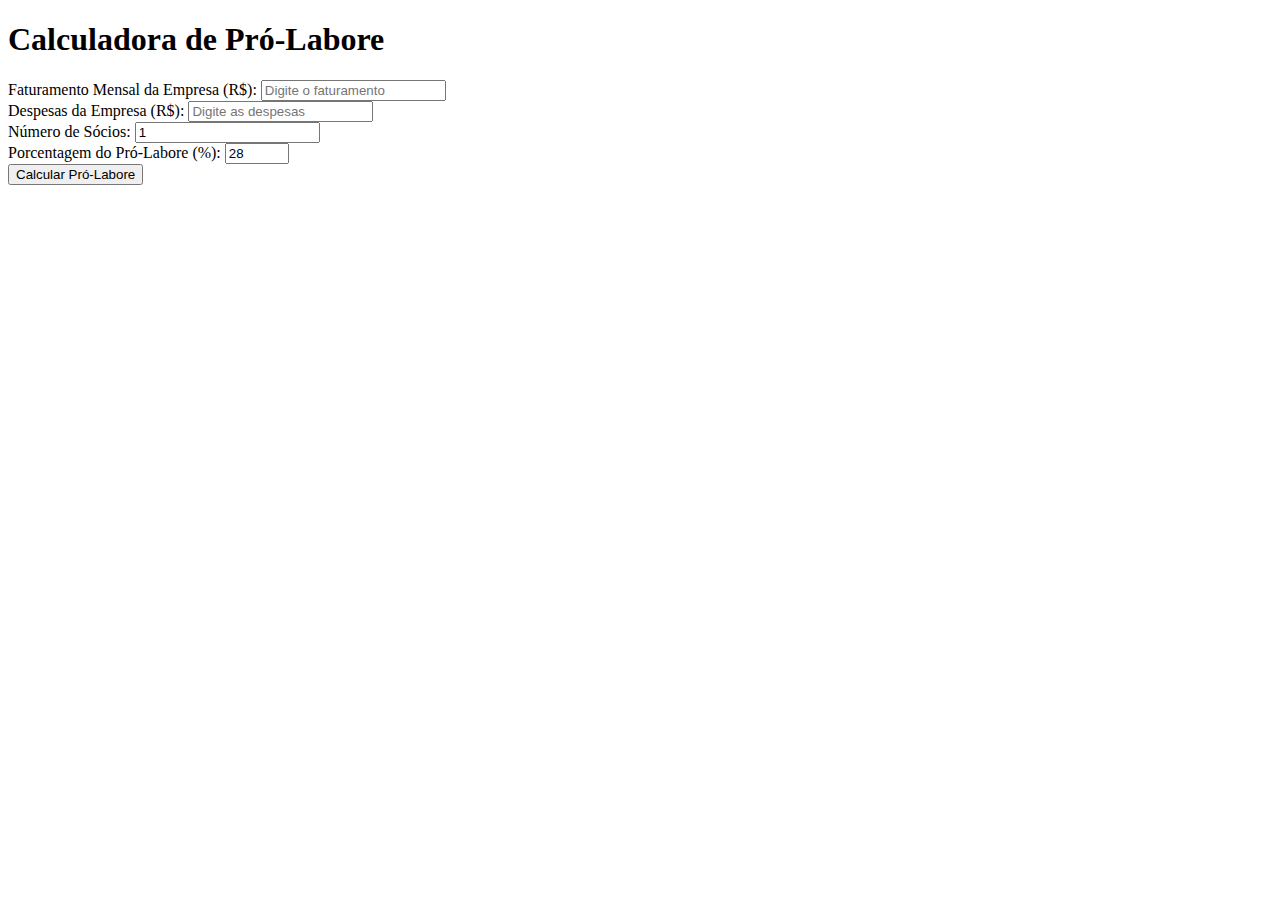
<file: index.html>
<!DOCTYPE html>
<html lang="pt-BR">
<head>
    <meta charset="UTF-8">
    <meta name="viewport" content="width=device-width, initial-scale=1.0">
    <title>Calculadora de Pró-Labore</title>
    <style>
        /* CSS será colocado aqui */
    </style>
</head>
<body>
    <div class="container">
        <h1>Calculadora de Pró-Labore</h1>
        
        <div class="input-group">
            <label for="faturamento">Faturamento Mensal da Empresa (R$):</label>
            <input type="number" id="faturamento" step="0.01" placeholder="Digite o faturamento">
        </div>

        <div class="input-group">
            <label for="despesas">Despesas da Empresa (R$):</label>
            <input type="number" id="despesas" step="0.01" placeholder="Digite as despesas">
        </div>

        <div class="input-group">
            <label for="socios">Número de Sócios:</label>
            <input type="number" id="socios" min="1" value="1" placeholder="Número de sócios">
        </div>

        <div class="input-group">
            <label for="porcentagem">Porcentagem do Pró-Labore (%):</label>
            <input type="number" id="porcentagem" min="1" max="100" value="28" placeholder="% do pró-labore">
        </div>

        <button onclick="calcularProLabore()">Calcular Pró-Labore</button>

        <div id="resultado" class="resultado"></div>
    </div>

    <script>
        // JavaScript será colocado aqui
    </script>
</body>
</html>
</file>
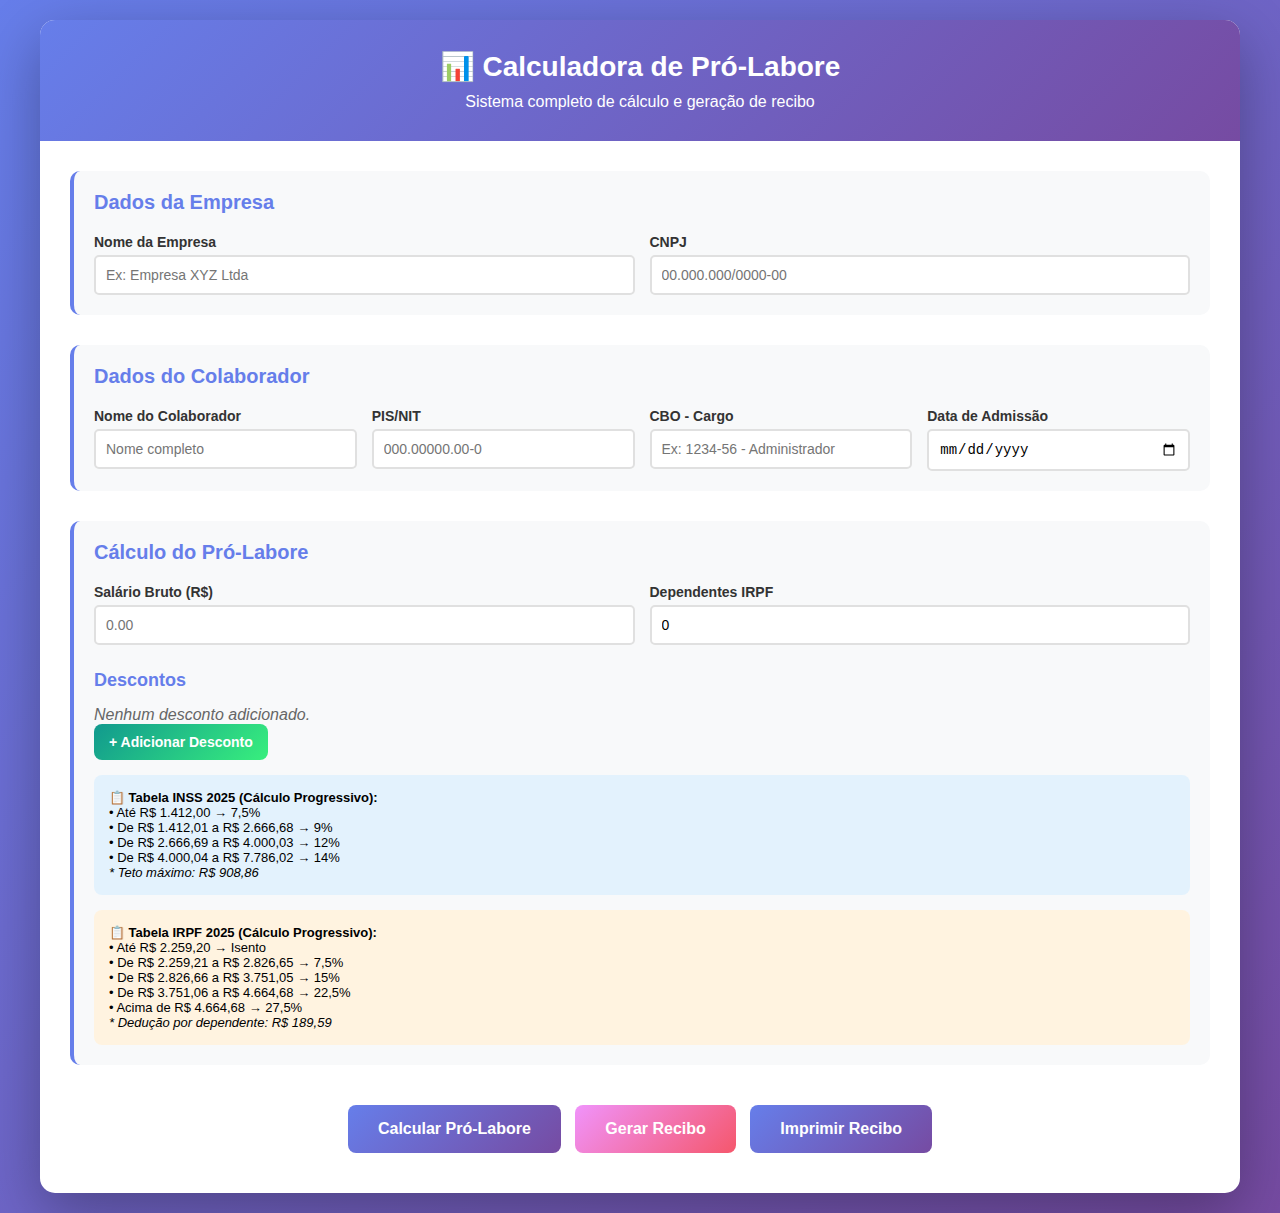
<file: prolabore_calculator.html>
<!DOCTYPE html>
<html lang="pt-BR">
<head>
    <meta charset="UTF-8">
    <meta name="viewport" content="width=device-width, initial-scale=1.0">
    <title>Calculadora de Pró-Labore</title>
    <style>
        * { margin: 0; padding: 0; box-sizing: border-box; }
        body { font-family: Arial, sans-serif; background: linear-gradient(135deg, #667eea 0%, #764ba2 100%); padding: 20px; min-height: 100vh; }
        .container { max-width: 1200px; margin: 0 auto; background: white; border-radius: 15px; box-shadow: 0 20px 60px rgba(0,0,0,0.3); overflow: hidden; }
        .header { background: linear-gradient(135deg, #667eea 0%, #764ba2 100%); color: white; padding: 30px; text-align: center; }
        .header h1 { font-size: 28px; margin-bottom: 10px; }
        .content { padding: 30px; }
        .section { margin-bottom: 30px; padding: 20px; background: #f8f9fa; border-radius: 10px; border-left: 4px solid #667eea; }
        .section h2 { color: #667eea; margin-bottom: 20px; font-size: 20px; }
        .form-grid { display: grid; grid-template-columns: repeat(auto-fit, minmax(250px, 1fr)); gap: 15px; }
        .form-group { display: flex; flex-direction: column; }
        .form-group label { font-weight: bold; margin-bottom: 5px; color: #333; font-size: 14px; }
        .form-group input, .form-group select { padding: 10px; border: 2px solid #e0e0e0; border-radius: 5px; font-size: 14px; transition: border-color 0.3s; }
        .form-group input:focus, .form-group select:focus { outline: none; border-color: #667eea; }
        .desconto-item { background: white; padding: 15px; border-radius: 8px; margin-bottom: 15px; border: 2px solid #e0e0e0; display: grid; grid-template-columns: 2fr 1fr auto; gap: 10px; align-items: end; }
        .desconto-item select, .desconto-item input { padding: 10px; border: 2px solid #e0e0e0; border-radius: 5px; font-size: 14px; }
        .btn { background: linear-gradient(135deg, #667eea 0%, #764ba2 100%); color: white; border: none; padding: 15px 30px; border-radius: 8px; font-size: 16px; font-weight: bold; cursor: pointer; transition: transform 0.2s, box-shadow 0.2s; margin: 10px 5px; }
        .btn:hover { transform: translateY(-2px); box-shadow: 0 5px 20px rgba(102, 126, 234, 0.4); }
        .btn-small { padding: 10px 15px; font-size: 14px; margin: 0; }
        .btn-remove { background: linear-gradient(135deg, #f093fb 0%, #f5576c 100%); }
        .btn-add { background: linear-gradient(135deg, #11998e 0%, #38ef7d 100%); }
        .btn-secondary { background: linear-gradient(135deg, #f093fb 0%, #f5576c 100%); }
        .result { background: white; padding: 20px; border-radius: 10px; border: 2px solid #667eea; }
        .result-item { display: flex; justify-content: space-between; padding: 10px; border-bottom: 1px solid #e0e0e0; }
        .result-item:last-child { border-bottom: none; }
        .result-item.total { font-weight: bold; font-size: 18px; color: #667eea; border-top: 2px solid #667eea; margin-top: 10px; padding-top: 15px; }
        .info-box { background: #e3f2fd; padding: 15px; border-radius: 8px; margin-top: 15px; font-size: 13px; }
        .info-box.warning { background: #fff3e0; }
        .recibo { background: white; padding: 40px; max-width: 800px; margin: 20px auto; border: 2px solid #333; display: none; }
        .recibo-header { text-align: center; border-bottom: 2px solid #333; padding-bottom: 20px; margin-bottom: 20px; }
        .recibo-header h1 { color: #333; font-size: 24px; margin-bottom: 10px; }
        .recibo-info { display: grid; grid-template-columns: 1fr 1fr; gap: 10px; margin-bottom: 20px; font-size: 13px; }
        .recibo-info div { padding: 5px; }
        .recibo-info strong { color: #333; }
        .recibo-table { width: 100%; border-collapse: collapse; margin: 20px 0; font-size: 12px; }
        .recibo-table th, .recibo-table td { border: 1px solid #333; padding: 8px; text-align: left; }
        .recibo-table th { background: #f0f0f0; font-weight: bold; }
        .recibo-table td.valor { text-align: right; }
        .recibo-total { background: #f0f0f0; font-weight: bold; }
        .recibo-footer { margin-top: 30px; padding-top: 20px; border-top: 2px solid #333; }
        .tabela-rodape { width: 100%; border-collapse: collapse; margin: 20px 0; font-size: 11px; }
        .tabela-rodape th, .tabela-rodape td { border: 1px solid #333; padding: 8px; text-align: center; }
        .tabela-rodape th { font-weight: bold; background: #f0f0f0; }
        .declaracao { margin: 30px 0 20px 0; padding: 15px; text-align: center; font-size: 12px; font-weight: bold; }
        .assinatura { text-align: center; margin-top: 30px; }
        .assinatura-linha { border-top: 1px solid #333; margin-top: 40px; padding-top: 10px; }
        .button-group { text-align: center; margin-top: 20px; }
        @media print {
            body { background: white; padding: 0; }
            .container { box-shadow: none; border-radius: 0; }
            .header, .content, .button-group, .btn { display: none !important; }
            .recibo { display: block !important; border: 2px solid #333; margin: 0; padding: 40px; }
        }
    </style>
</head>
<body>
    <div class="container">
        <div class="header">
            <h1>📊 Calculadora de Pró-Labore</h1>
            <p>Sistema completo de cálculo e geração de recibo</p>
        </div>
        
        <div class="content">
            <div class="section">
                <h2>Dados da Empresa</h2>
                <div class="form-grid">
                    <div class="form-group">
                        <label>Nome da Empresa</label>
                        <input type="text" id="nomeEmpresa" placeholder="Ex: Empresa XYZ Ltda">
                    </div>
                    <div class="form-group">
                        <label>CNPJ</label>
                        <input type="text" id="cnpj" placeholder="00.000.000/0000-00">
                    </div>
                </div>
            </div>
            
            <div class="section">
                <h2>Dados do Colaborador</h2>
                <div class="form-grid">
                    <div class="form-group">
                        <label>Nome do Colaborador</label>
                        <input type="text" id="nomeColaborador" placeholder="Nome completo">
                    </div>
                    <div class="form-group">
                        <label>PIS/NIT</label>
                        <input type="text" id="pis" placeholder="000.00000.00-0">
                    </div>
                    <div class="form-group">
                        <label>CBO - Cargo</label>
                        <input type="text" id="cbo" placeholder="Ex: 1234-56 - Administrador">
                    </div>
                    <div class="form-group">
                        <label>Data de Admissão</label>
                        <input type="date" id="dataAdmissao">
                    </div>
                </div>
            </div>
            
            <div class="section">
                <h2>Cálculo do Pró-Labore</h2>
                <div class="form-grid">
                    <div class="form-group">
                        <label>Salário Bruto (R$)</label>
                        <input type="number" id="salarioBruto" placeholder="0.00" step="0.01">
                    </div>
                    <div class="form-group">
                        <label>Dependentes IRPF</label>
                        <input type="number" id="dependentes" placeholder="0" value="0">
                    </div>
                </div>
                
                <div style="margin-top: 25px;">
                    <h3 style="color: #667eea; margin-bottom: 15px; font-size: 18px;">Descontos</h3>
                    <div id="descontosContainer"></div>
                    <button class="btn btn-add btn-small" id="btnAddDesconto">+ Adicionar Desconto</button>
                </div>
                
                <div class="info-box">
                    <strong>📋 Tabela INSS 2025 (Cálculo Progressivo):</strong><br>
                    • Até R$ 1.412,00 → 7,5%<br>
                    • De R$ 1.412,01 a R$ 2.666,68 → 9%<br>
                    • De R$ 2.666,69 a R$ 4.000,03 → 12%<br>
                    • De R$ 4.000,04 a R$ 7.786,02 → 14%<br>
                    <em>* Teto máximo: R$ 908,86</em>
                </div>
                
                <div class="info-box warning">
                    <strong>📋 Tabela IRPF 2025 (Cálculo Progressivo):</strong><br>
                    • Até R$ 2.259,20 → Isento<br>
                    • De R$ 2.259,21 a R$ 2.826,65 → 7,5%<br>
                    • De R$ 2.826,66 a R$ 3.751,05 → 15%<br>
                    • De R$ 3.751,06 a R$ 4.664,68 → 22,5%<br>
                    • Acima de R$ 4.664,68 → 27,5%<br>
                    <em>* Dedução por dependente: R$ 189,59</em>
                </div>
            </div>
            
            <div class="button-group">
                <button class="btn" id="btnCalcular">Calcular Pró-Labore</button>
                <button class="btn btn-secondary" id="btnGerarRecibo">Gerar Recibo</button>
                <button class="btn" id="btnImprimir">Imprimir Recibo</button>
            </div>
            
            <div id="resultado" class="section" style="display:none;">
                <h2>Resultado do Cálculo</h2>
                <div class="result" id="resultadoCalculo"></div>
            </div>
        </div>
    </div>
    
    <div class="recibo" id="recibo">
        <div class="recibo-header">
            <h1>RECIBO DE PAGAMENTO DE PRÓ-LABORE</h1>
            <p id="reciboMesAno"></p>
        </div>
        
        <div class="recibo-info">
            <div><strong>Empresa:</strong> <span id="reciboEmpresa"></span></div>
            <div><strong>CNPJ:</strong> <span id="reciboCNPJ"></span></div>
            <div><strong>Colaborador:</strong> <span id="reciboColaborador"></span></div>
            <div><strong>PIS/NIT:</strong> <span id="reciboPIS"></span></div>
            <div><strong>CBO - Cargo:</strong> <span id="reciboCBO"></span></div>
            <div><strong>Admissão:</strong> <span id="reciboAdmissao"></span></div>
        </div>
        
        <table class="recibo-table">
            <thead>
                <tr>
                    <th>Código</th>
                    <th>Descrição</th>
                    <th>Referência</th>
                    <th>Proventos</th>
                    <th>Descontos</th>
                </tr>
            </thead>
            <tbody id="reciboTabela"></tbody>
        </table>
        
        <div class="recibo-footer">
            <table class="tabela-rodape">
                <tr>
                    <th>Salário Base</th>
                    <th>Salário Contribuição INSS</th>
                    <th>Depend. IRPF</th>
                    <th>Base Cálculo IRPF</th>
                    <th>FGTS Mês</th>
                    <th>Salário FGTS</th>
                </tr>
                <tr>
                    <td id="reciboSalarioBase"></td>
                    <td id="reciboSalarioINSS"></td>
                    <td id="reciboDependentes"></td>
                    <td id="reciboBaseIRPF"></td>
                    <td id="reciboFGTS"></td>
                    <td id="reciboSalarioFGTS"></td>
                </tr>
            </table>
            
            <div class="declaracao">
                Declaro ter recebido a importância líquida discriminada neste recibo.
            </div>
            
            <div class="assinatura">
                <p><strong>Data:</strong> <span id="reciboData"></span></p>
                <div class="assinatura-linha">
                    Assinatura do Colaborador
                </div>
            </div>
        </div>
    </div>
    
    <script>
const app = {
    dadosCalculados: {},
    descontos: [],
    descontoIdCounter: 0,
    tabelaINSS: [
        { limite: 1412.00, aliquota: 7.5 },
        { limite: 2666.68, aliquota: 9.0 },
        { limite: 4000.03, aliquota: 12.0 },
        { limite: 7786.02, aliquota: 14.0 }
    ],
    tabelaIRPF: [
        { limite: 2259.20, aliquota: 0, parcela: 0 },
        { limite: 2826.65, aliquota: 7.5, parcela: 169.44 },
        { limite: 3751.05, aliquota: 15.0, parcela: 381.44 },
        { limite: 4664.68, aliquota: 22.5, parcela: 662.77 },
        { limite: Infinity, aliquota: 27.5, parcela: 896.00 }
    ],
    deducaoDependente: 189.59,
    tiposDesconto: {
        'inss_auto': { nome: 'INSS (Automático)', codigo: '101', temValor: false },
        'inss_manual': { nome: 'INSS (Manual %)', codigo: '101', temValor: true, tipo: 'percentual' },
        'irpf_auto': { nome: 'IRPF (Automático)', codigo: '104', temValor: false },
        'irpf_manual': { nome: 'IRPF (Manual R$)', codigo: '104', temValor: true, tipo: 'valor' },
        'pensao_valor': { nome: 'Pensão Alimentícia (R$)', codigo: '102', temValor: true, tipo: 'valor' },
        'pensao_perc': { nome: 'Pensão Alimentícia (%)', codigo: '102', temValor: true, tipo: 'percentual' },
        'plano_saude': { nome: 'Plano de Saúde', codigo: '103', temValor: true, tipo: 'valor' },
        'vale_transporte': { nome: 'Vale Transporte', codigo: '105', temValor: true, tipo: 'valor' },
        'vale_refeicao': { nome: 'Vale Refeição', codigo: '106', temValor: true, tipo: 'valor' },
        'adiantamento': { nome: 'Adiantamento Salarial', codigo: '107', temValor: true, tipo: 'valor' },
        'outros': { nome: 'Outros Descontos', codigo: '199', temValor: true, tipo: 'valor' }
    }
};

function formatarMoeda(valor) {
    return new Intl.NumberFormat('pt-BR', { style: 'currency', currency: 'BRL' }).format(valor);
}

function calcularINSSProgressivo(salario) {
    let inssTotal = 0, salarioRestante = salario, faixaAnterior = 0;
    for (let i = 0; i < app.tabelaINSS.length; i++) {
        const faixa = app.tabelaINSS[i];
        const limiteFaixa = faixa.limite - faixaAnterior;
        if (salarioRestante > 0) {
            const valorFaixa = Math.min(salarioRestante, limiteFaixa);
            inssTotal += (valorFaixa * faixa.aliquota) / 100;
            salarioRestante -= valorFaixa;
            faixaAnterior = faixa.limite;
        }
        if (salarioRestante <= 0) break;
    }
    return Math.min(inssTotal, 908.86);
}

function calcularIRPFProgressivo(baseCalculo, dependentes) {
    const baseCalculoFinal = baseCalculo - (dependentes * app.deducaoDependente);
    if (baseCalculoFinal <= 0) return 0;
    let faixaAplicavel = app.tabelaIRPF[0];
    for (let i = 0; i < app.tabelaIRPF.length; i++) {
        if (baseCalculoFinal <= app.tabelaIRPF[i].limite) {
            faixaAplicavel = app.tabelaIRPF[i];
            break;
        }
    }
    return Math.max((baseCalculoFinal * faixaAplicavel.aliquota / 100) - faixaAplicavel.parcela, 0);
}

function adicionarDesconto() {
    const id = app.descontoIdCounter++;
    app.descontos.push({ id, tipo: 'inss_auto', valor: 0 });
    renderizarDescontos();
}

function removerDesconto(id) {
    app.descontos = app.descontos.filter(d => d.id !== id);
    renderizarDescontos();
}

function atualizarTipoDesconto(id, tipo) {
    const desconto = app.descontos.find(d => d.id === id);
    if (desconto) {
        desconto.tipo = tipo;
        desconto.valor = 0;
        renderizarDescontos();
    }
}

function atualizarValorDesconto(id, valor) {
    const desconto = app.descontos.find(d => d.id === id);
    if (desconto) desconto.valor = parseFloat(valor) || 0;
}

function renderizarDescontos() {
    const container = document.getElementById('descontosContainer');
    if (app.descontos.length === 0) {
        container.innerHTML = '<p style="color: #666; font-style: italic;">Nenhum desconto adicionado.</p>';
        return;
    }
    container.innerHTML = app.descontos.map(d => {
        const tipoInfo = app.tiposDesconto[d.tipo];
        const campoValor = tipoInfo.temValor ? 
            '<div><label style="font-size: 12px; color: #666;">Valor ' + (tipoInfo.tipo === 'percentual' ? '(%)' : '(R$)') + '</label><input type="number" value="' + d.valor + '" step="0.01" placeholder="0.00" onchange="atualizarValorDesconto(' + d.id + ', this.value)"></div>' : 
            '<div></div>';
        
        let optionsHTML = '';
        for (let key in app.tiposDesconto) {
            optionsHTML += '<option value="' + key + '"' + (d.tipo === key ? ' selected' : '') + '>' + app.tiposDesconto[key].nome + '</option>';
        }
        
        return '<div class="desconto-item"><div><label style="font-size: 12px; color: #666;">Tipo de Desconto</label><select onchange="atualizarTipoDesconto(' + d.id + ', this.value)">' + optionsHTML + '</select></div>' + campoValor + '<div><label style="font-size: 12px; color: transparent;">-</label><button class="btn btn-remove btn-small" onclick="removerDesconto(' + d.id + ')">🗑️ Remover</button></div></div>';
    }).join('');
}

function calcular() {
    const salarioBruto = parseFloat(document.getElementById('salarioBruto').value) || 0;
    const dependentes = parseInt(document.getElementById('dependentes').value) || 0;
    if (salarioBruto === 0) {
        alert('Por favor, informe o salário bruto!');
        return;
    }
    let inssValor = 0, irpfValor = 0, outrosDescontos = [];
    app.descontos.forEach(d => {
        const tipoInfo = app.tiposDesconto[d.tipo];
        let valorCalculado = 0, referencia = '';
        switch(d.tipo) {
            case 'inss_auto':
                valorCalculado = calcularINSSProgressivo(salarioBruto);
                referencia = 'Progressivo';
                inssValor = valorCalculado;
                break;
            case 'inss_manual':
                valorCalculado = (salarioBruto * d.valor) / 100;
                referencia = d.valor + '%';
                inssValor = valorCalculado;
                break;
            case 'irpf_auto':
                valorCalculado = calcularIRPFProgressivo(salarioBruto - inssValor, dependentes);
                referencia = 'Progressivo';
                irpfValor = valorCalculado;
                break;
            case 'irpf_manual':
                valorCalculado = d.valor;
                referencia = 'Manual';
                irpfValor = valorCalculado;
                break;
            case 'pensao_valor':
                valorCalculado = d.valor;
                referencia = 'Valor Fixo';
                break;
            case 'pensao_perc':
                valorCalculado = (salarioBruto * d.valor) / 100;
                referencia = d.valor + '%';
                break;
            default:
                valorCalculado = d.valor;
                referencia = 'Fixo';
        }
        if (valorCalculado > 0) {
            outrosDescontos.push({ codigo: tipoInfo.codigo, descricao: tipoInfo.nome, referencia, valor: valorCalculado });
        }
    });
    const totalDescontos = outrosDescontos.reduce((sum, d) => sum + d.valor, 0);
    const salarioLiquido = salarioBruto - totalDescontos;
    app.dadosCalculados = { salarioBruto, dependentes, descontos: outrosDescontos, totalDescontos, salarioLiquido, inssValor, irpfValor };
    let html = '<div class="result-item"><span>Salário Bruto:</span><span>' + formatarMoeda(salarioBruto) + '</span></div>';
    outrosDescontos.forEach(d => {
        html += '<div class="result-item"><span>' + d.descricao + ' (' + d.referencia + '):</span><span>- ' + formatarMoeda(d.valor) + '</span></div>';
    });
    html += '<div class="result-item total"><span>Salário Líquido:</span><span>' + formatarMoeda(salarioLiquido) + '</span></div>';
    document.getElementById('resultadoCalculo').innerHTML = html;
    document.getElementById('resultado').style.display = 'block';
}

function gerarRecibo() {
    if (!app.dadosCalculados.salarioBruto) {
        alert('Calcule o pró-labore primeiro!');
        return;
    }
    const empresa = document.getElementById('nomeEmpresa').value;
    const cnpj = document.getElementById('cnpj').value;
    const colaborador = document.getElementById('nomeColaborador').value;
    const pis = document.getElementById('pis').value;
    const cbo = document.getElementById('cbo').value;
    const admissao = document.getElementById('dataAdmissao').value;
    
    if (!empresa || !cnpj || !colaborador) {
        alert('Preencha todos os dados obrigatórios!');
        return;
    }
    
    const hoje = new Date();
    const mesAno = hoje.toLocaleDateString('pt-BR', { month: 'long', year: 'numeric' });
    document.getElementById('reciboMesAno').textContent = mesAno.toUpperCase();
    document.getElementById('reciboEmpresa').textContent = empresa;
    document.getElementById('reciboCNPJ').textContent = cnpj;
    document.getElementById('reciboColaborador').textContent = colaborador;
    document.getElementById('reciboPIS').textContent = pis;
    document.getElementById('reciboCBO').textContent = cbo;
    document.getElementById('reciboAdmissao').textContent = admissao ? new Date(admissao + 'T00:00:00').toLocaleDateString('pt-BR') : '';
    document.getElementById('reciboData').textContent = hoje.toLocaleDateString('pt-BR');
    
    let tabelaHTML = '<tr><td>001</td><td>Pró-Labore</td><td>Mensal</td><td class="valor">' + formatarMoeda(app.dadosCalculados.salarioBruto) + '</td><td class="valor">-</td></tr>';
    app.dadosCalculados.descontos.forEach(d => {
        tabelaHTML += '<tr><td>' + d.codigo + '</td><td>' + d.descricao + '</td><td>' + d.referencia + '</td><td class="valor">-</td><td class="valor">' + formatarMoeda(d.valor) + '</td></tr>';
    });
    tabelaHTML += '<tr class="recibo-total"><td colspan="3" style="text-align: right;">TOTAL LÍQUIDO</td><td class="valor">' + formatarMoeda(app.dadosCalculados.salarioBruto) + '</td><td class="valor">' + formatarMoeda(app.dadosCalculados.totalDescontos) + '</td></tr>';
    tabelaHTML += '<tr class="recibo-total"><td colspan="3" style="text-align: right; font-size: 14px;">VALOR LÍQUIDO A RECEBER</td><td colspan="2" class="valor" style="font-size: 14px;">' + formatarMoeda(app.dadosCalculados.salarioLiquido) + '</td></tr>';
    document.getElementById('reciboTabela').innerHTML = tabelaHTML;
    
    const baseIRPF = app.dadosCalculados.salarioBruto - app.dadosCalculados.inssValor;
    const fgts = app.dadosCalculados.salarioBruto * 0.08;
    document.getElementById('reciboSalarioBase').textContent = formatarMoeda(app.dadosCalculados.salarioBruto);
    document.getElementById('reciboSalarioINSS').textContent = formatarMoeda(app.dadosCalculados.salarioBruto);
    document.getElementById('reciboDependentes').textContent = app.dadosCalculados.dependentes;
    document.getElementById('reciboBaseIRPF').textContent = formatarMoeda(baseIRPF);
    document.getElementById('reciboFGTS').textContent = formatarMoeda(fgts);
    document.getElementById('reciboSalarioFGTS').textContent = formatarMoeda(app.dadosCalculados.salarioBruto);
    
    document.getElementById('recibo').style.display = 'block';
    setTimeout(() => document.getElementById('recibo').scrollIntoView({ behavior: 'smooth' }), 100);
}

function imprimir() {
    if (document.getElementById('recibo').style.display === 'none') {
        alert('Gere o recibo primeiro!');
        return;
    }
    window.print();
}

document.addEventListener('DOMContentLoaded', function() {
    document.getElementById('btnAddDesconto').addEventListener('click', adicionarDesconto);
    document.getElementById('btnCalcular').addEventListener('click', calcular);
    document.getElementById('btnGerarRecibo').addEventListener('click', gerarRecibo);
    document.getElementById('btnImprimir').addEventListener('click', imprimir);
    renderizarDescontos();
});
    </script>
</body>
</html>
</file>
